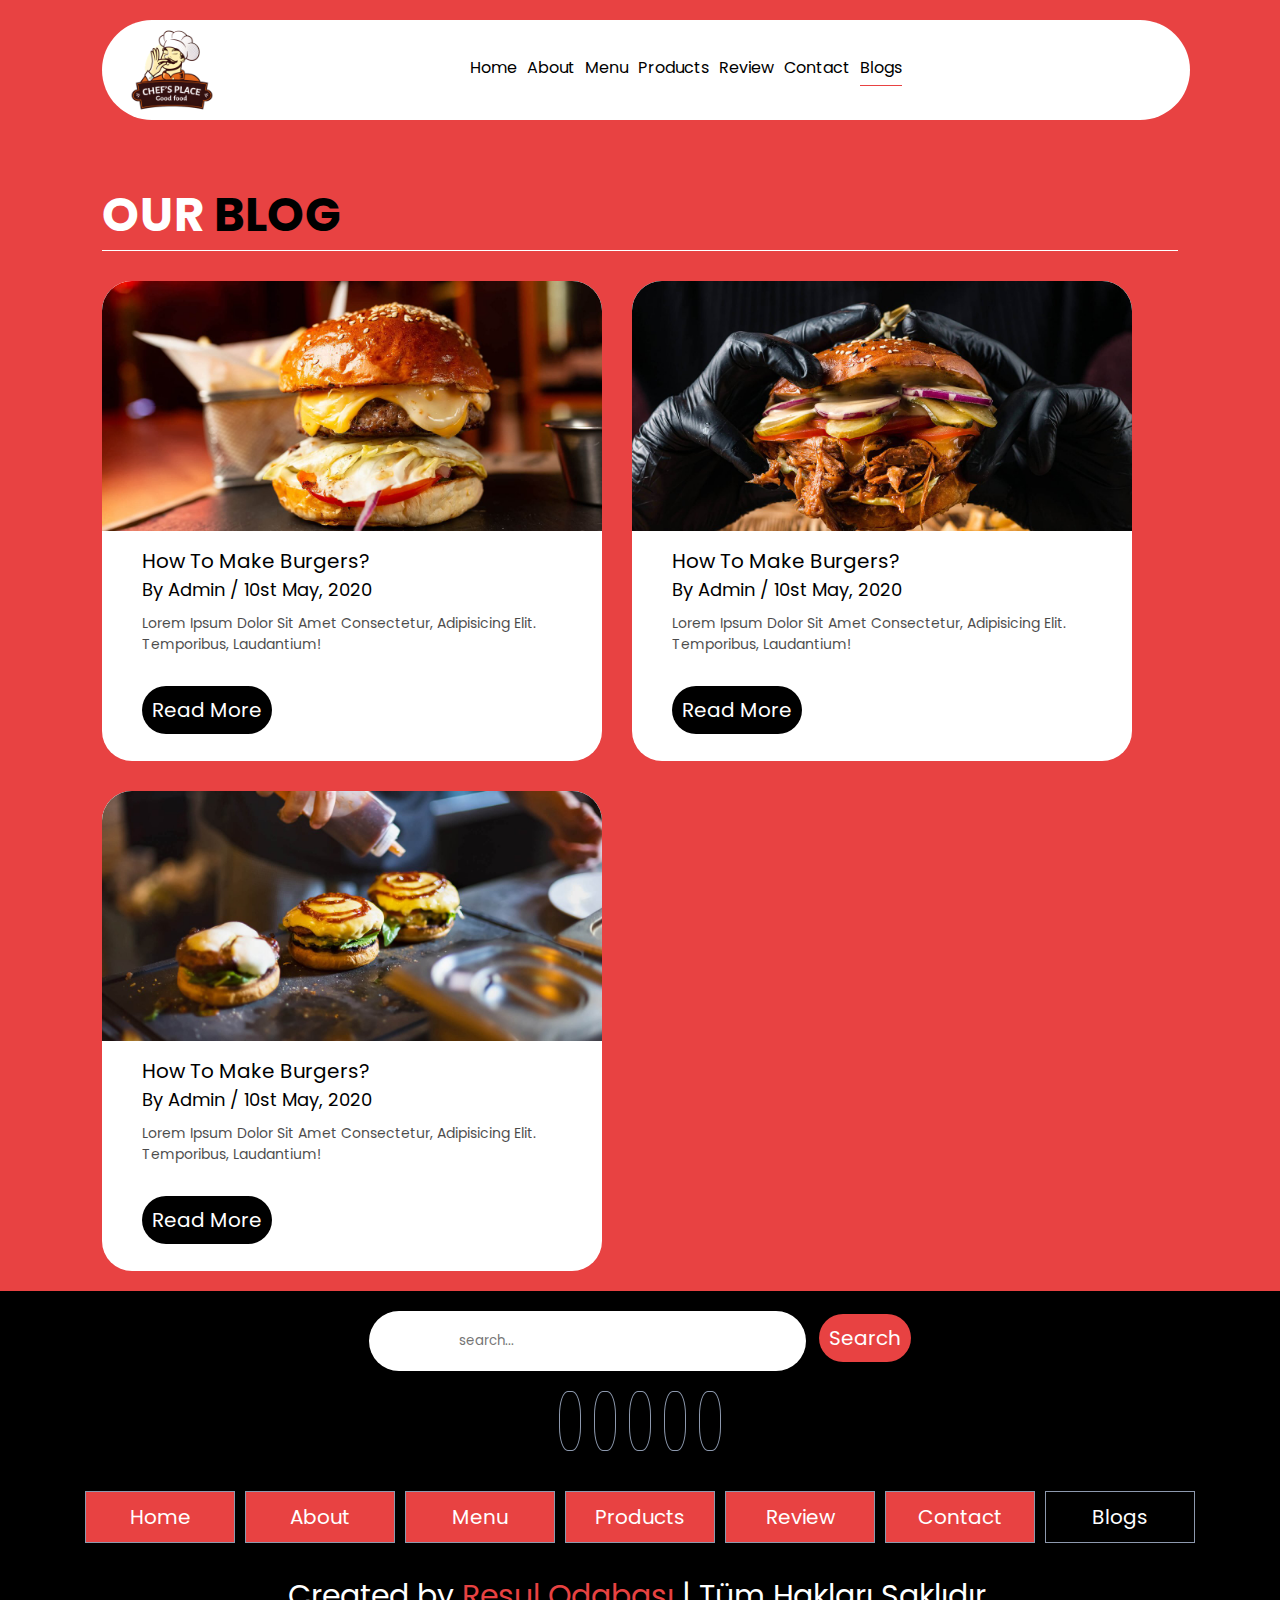
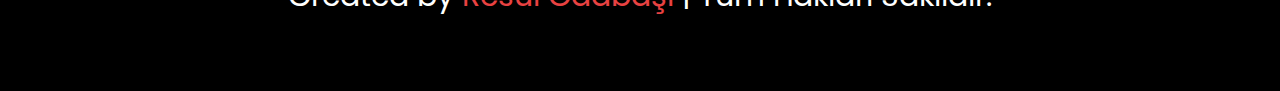
<file: blogs.html>
<!DOCTYPE html>
<html lang="en">

<head>
    <meta charset="UTF-8">
    <meta name="viewport" content="width=device-width, initial-scale=1.0">
    <link rel="stylesheet" href="https://cdnjs.cloudflare.com/ajax/libs/font-awesome/6.4.2/css/all.min.css"
        integrity="sha512-z3gLpd7yknf1YoNbCzqRKc4qyor8gaKU1qmn+CShxbuBusANI9QpRohGBreCFkKxLhei6S9CQXFEbbKuqLg0DA=="
        crossorigin="anonymous" referrerpolicy="no-referrer" />
    <title>Restaurant Web Site</title>
    <link rel="stylesheet" href="style.css">
</head>

<body>
    <div class="header container" id="about-header">
        <nav class="menu">
            <div class="logo">
                <img src="images/logo.png" alt="Logo">
            </div>
            <div class="links">
                <a href="index.html">Home</a>
                <a href="about.html">About</a>
                <a href="menu.html">Menu</a>
                <a href="products.html">Products</a>
                <a href="review.html">Review</a>
                <a href="contact.html">Contact</a>
                <a href="blogs.html" class="active">Blogs</a>
            </div>
            <div class="marketing">
                <i class="fa-solid fa-magnifying-glass"></i>
                <i class="fa-solid fa-shop"></i>
            </div>
        </nav>
    </div>

    <div class="blogs container">
        <div class="headers">
            <h3>
                OUR <span>BLOG</span>
            </h3>
        </div>

        <div class="blog-content">
            <div class="content">
                <div class="resim">
                    <img src="images/blog-1.jpg" alt="">
                </div>
                <div class="aciklama">
                    <h3>How To Make Burgers?</h3>
                    <span>By Admin / 10st May, 2020</span>
                    <p>Lorem Ipsum Dolor Sit Amet Consectetur, Adipisicing Elit. Temporibus, Laudantium!</p>
                    <a href="" class="btn">Read More</a>
                </div>
            </div>
            <div class="content">
                <div class="resim">
                    <img src="images/blog-2.jpg" alt="">
                </div>
                <div class="aciklama">
                    <h3>How To Make Burgers?</h3>
                    <span>By Admin / 10st May, 2020</span>
                    <p>Lorem Ipsum Dolor Sit Amet Consectetur, Adipisicing Elit. Temporibus, Laudantium!</p>
                    <a href="" class="btn">Read More</a>
                </div>
            </div>
            <div class="content">
                <div class="resim">
                    <img src="images/blog-3.jpg" alt="">
                </div>
                <div class="aciklama">
                    <h3>How To Make Burgers?</h3>
                    <span>By Admin / 10st May, 2020</span>
                    <p>Lorem Ipsum Dolor Sit Amet Consectetur, Adipisicing Elit. Temporibus, Laudantium!</p>
                    <a href="" class="btn">Read More</a>
                </div>
            </div>
        </div>


    </div>

    <section class="footer">
        <div class="footer-container">
            <div class="search">
                <input type="text" placeholder="search...">
                <a href="" class="btn x">Search</a>
            </div>
            <div class="f-links">
                <i class="fa-brands fa-facebook"></i>
                <i class="fa-brands fa-twitter"></i>
                <i class="fa-brands fa-instagram"></i>
                <i class="fa-brands fa-linkedin"></i>
                <i class="fa-brands fa-whatsapp"></i>
            </div>
            <div class="f-menu">
                <a href="index.html" class="btn f-btn ">Home</a>
                <a href="about.html" class="btn f-btn">About</a>
                <a href="menu.html" class="btn f-btn">Menu</a>
                <a href="products.html" class="btn f-btn">Products</a>
                <a href="review.html" class="btn f-btn">Review</a>
                <a href="contact.html" class="btn f-btn">Contact</a>
                <a href="blogs.html" class="btn f-btn active">Blogs</a>
            </div>
            <p>Created by <span>Resul Odabaşı</span> | Tüm Hakları Saklıdır.</p>
        </div>

    </section>


</body>

</html>
</file>
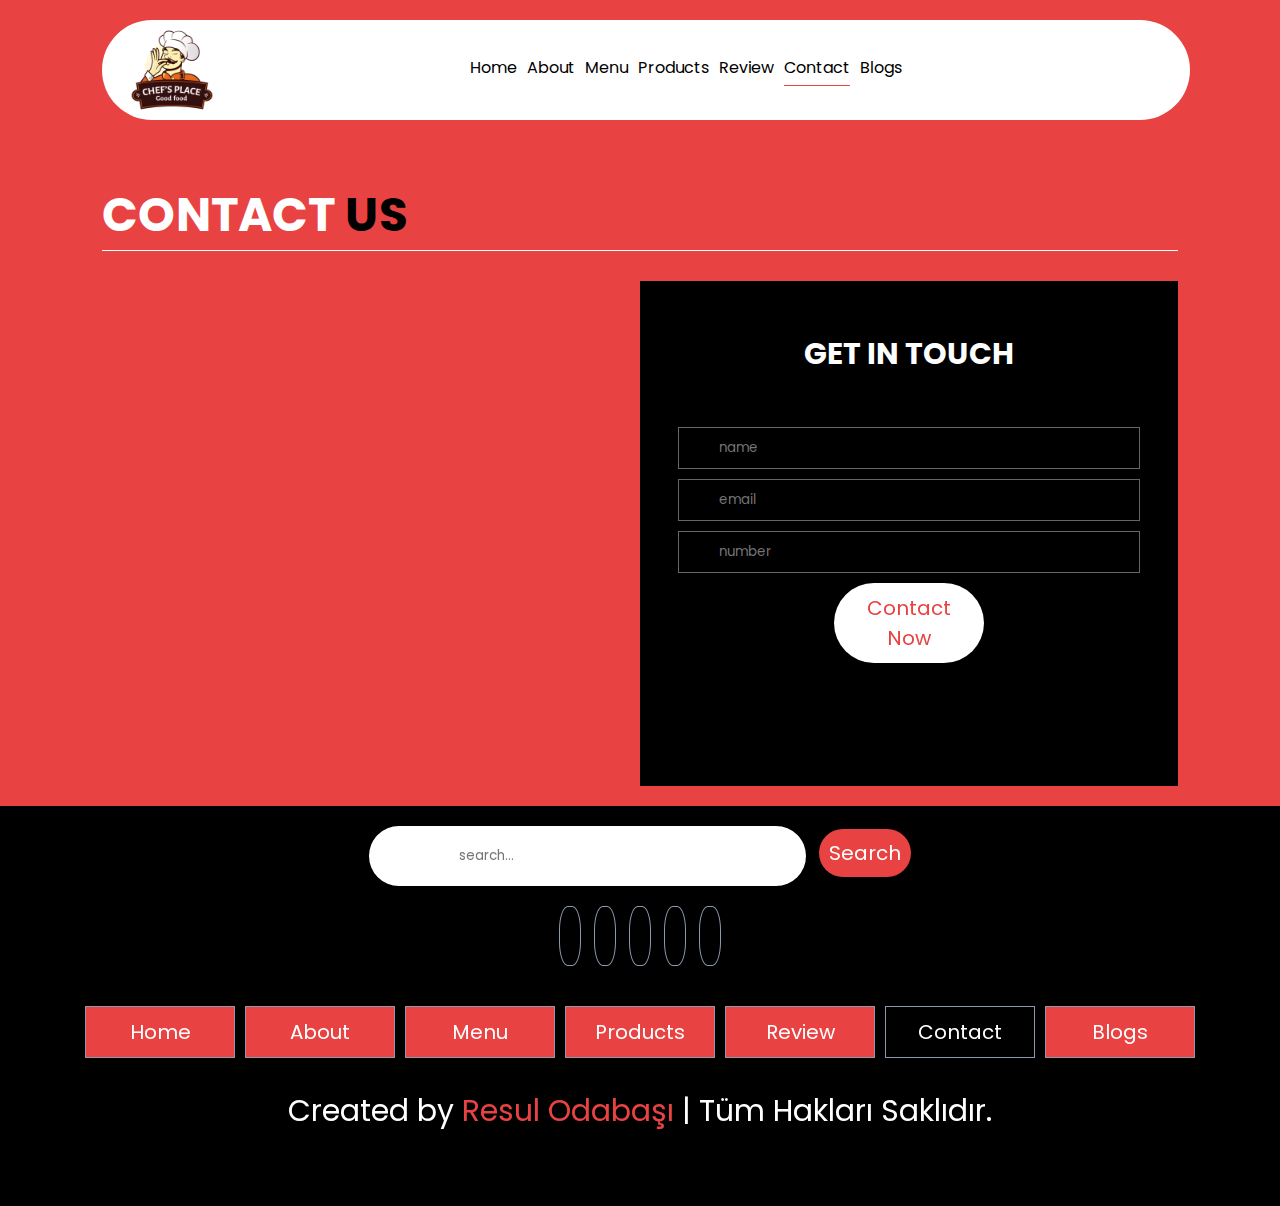
<file: contact.html>
<!DOCTYPE html>
<html lang="en">

<head>
    <meta charset="UTF-8">
    <meta name="viewport" content="width=device-width, initial-scale=1.0">
    <link rel="stylesheet" href="https://cdnjs.cloudflare.com/ajax/libs/font-awesome/6.4.2/css/all.min.css"
        integrity="sha512-z3gLpd7yknf1YoNbCzqRKc4qyor8gaKU1qmn+CShxbuBusANI9QpRohGBreCFkKxLhei6S9CQXFEbbKuqLg0DA=="
        crossorigin="anonymous" referrerpolicy="no-referrer" />
    <title>Restaurant Web Site</title>
    <link rel="stylesheet" href="style.css">
</head>

<body>
    <div class="header container" id="about-header">
        <nav class="menu">
            <div class="logo">
                <img src="images/logo.png" alt="Logo">
            </div>
            <div class="links">
                <a href="index.html">Home</a>
                <a href="about.html">About</a>
                <a href="menu.html">Menu</a>
                <a href="products.html">Products</a>
                <a href="review.html">Review</a>
                <a href="contact.html" class="active">Contact</a>
                <a href="blogs.html">Blogs</a>
            </div>
            <div class="marketing">
                <i class="fa-solid fa-magnifying-glass"></i>
                <i class="fa-solid fa-shop"></i>
            </div>
        </nav>
    </div>

    <section class="contact container">
        <div class="headers">
            <h3>
                CONTACT <span>US</span>
            </h3>
        </div>
        <div class="con-row">
            <div class="col left">
                <iframe
                    src="https://www.google.com/maps/embed?pb=!1m14!1m8!1m3!1d6019.981259768205!2d29.103522537025402!3d41.02546094252169!3m2!1i1024!2i768!4f13.1!3m3!1m2!1s0x14cac8faca10614d%3A0x3d4c8f0955539af1!2s%C3%9Cmraniye%20Mesleki%20ve%20Teknik%20Anadolu%20Lisesi!5e0!3m2!1str!2str!4v1696345929708!5m2!1str!2str"
                    allowfullscreen="" loading="lazy" referrerpolicy="no-referrer-when-downgrade">
                </iframe>

            </div>
            <div class="col right">
                <h3>GET IN TOUCH</h3>
                <form action="#">
                    <div class="InputBox">
                        <i class="fa-solid fa-user"></i>
                        <input type="text" placeholder="name">
                    </div>

                    <div class="InputBox">
                        <i class="fa-solid fa-envelope"></i>
                        <input type="email" placeholder="email">
                    </div>
                    <div class="InputBox">
                        <i class="fa-solid fa-phone"></i>
                        <input type="phone" placeholder="number">
                    </div>
                </form>
                <div class="but">
                    <a href="" class="btn">Contact Now</a>
                </div>

            </div>

        </div>
    </section>

    <section class="footer">
        <div class="footer-container">
            <div class="search">
                <input type="text" placeholder="search...">
                <a href="" class="btn x">Search</a>
            </div>
            <div class="f-links">
                <i class="fa-brands fa-facebook"></i>
                <i class="fa-brands fa-twitter"></i>
                <i class="fa-brands fa-instagram"></i>
                <i class="fa-brands fa-linkedin"></i>
                <i class="fa-brands fa-whatsapp"></i>
            </div>
            <div class="f-menu">
                <a href="index.html" class="btn f-btn ">Home</a>
                <a href="about.html" class="btn f-btn">About</a>
                <a href="menu.html" class="btn f-btn">Menu</a>
                <a href="products.html" class="btn f-btn">Products</a>
                <a href="review.html" class="btn f-btn">Review</a>
                <a href="contact.html" class="btn f-btn active">Contact</a>
                <a href="blogs.html" class="btn f-btn">Blogs</a>
            </div>
            <p>Created by <span>Resul Odabaşı</span> | Tüm Hakları Saklıdır.</p>
        </div>

    </section>


</body>

</html>
</file>
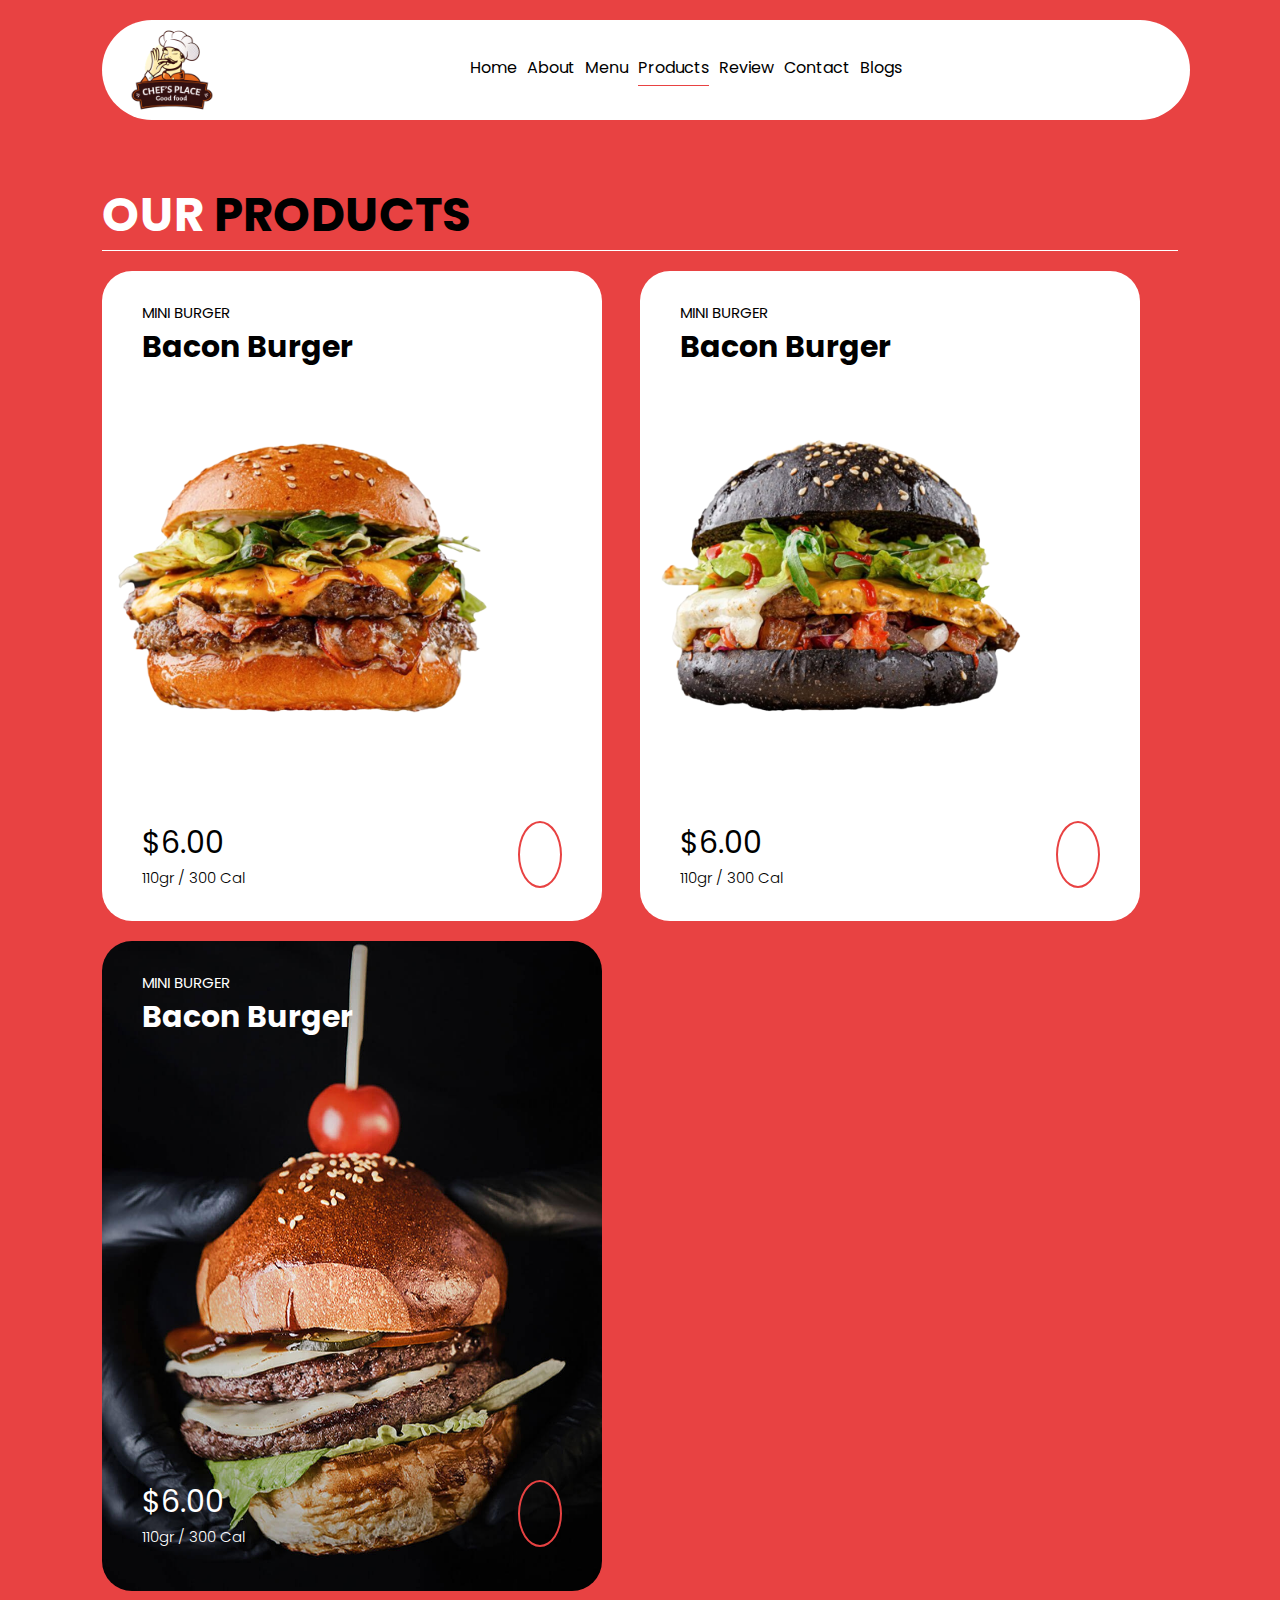
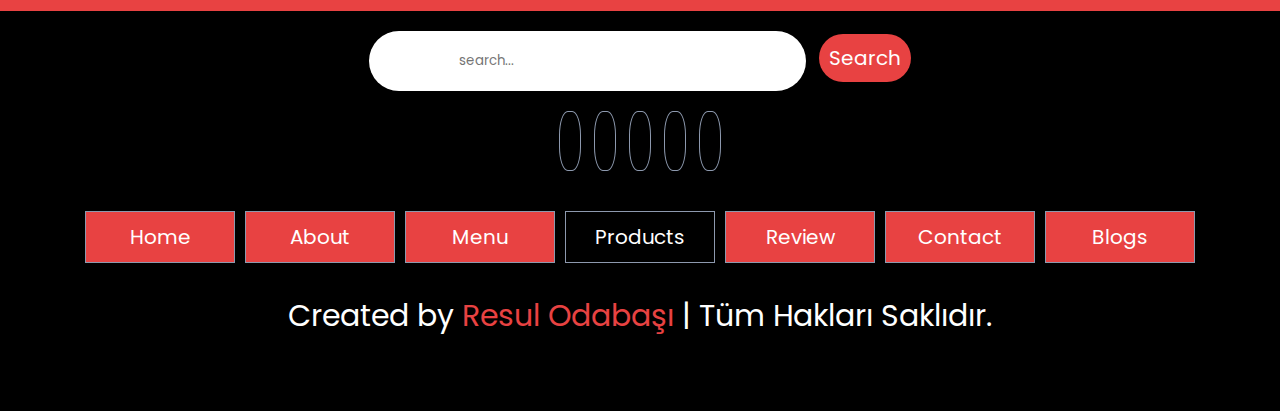
<file: products.html>
<!DOCTYPE html>
<html lang="en">

<head>
    <meta charset="UTF-8">
    <meta name="viewport" content="width=device-width, initial-scale=1.0">
    <link rel="stylesheet" href="https://cdnjs.cloudflare.com/ajax/libs/font-awesome/6.4.2/css/all.min.css"
        integrity="sha512-z3gLpd7yknf1YoNbCzqRKc4qyor8gaKU1qmn+CShxbuBusANI9QpRohGBreCFkKxLhei6S9CQXFEbbKuqLg0DA=="
        crossorigin="anonymous" referrerpolicy="no-referrer" />
    <title>Restaurant Web Site</title>
    <link rel="stylesheet" href="style.css">
</head>

<body>
    <div class="header container" id="about-header">
        <nav class="menu">
            <div class="logo">
                <img src="images/logo.png" alt="Logo">
            </div>
            <div class="links">
                <a href="index.html" >Home</a>
                <a href="about.html">About</a>
                <a href="menu.html">Menu</a>
                <a href="products.html" class="active">Products</a>
                <a href="review.html">Review</a>
                <a href="contact.html">Contact</a>
                <a href="blogs.html">Blogs</a>
            </div>
            <div class="marketing">
                <i class="fa-solid fa-magnifying-glass"></i>
                <i class="fa-solid fa-shop"></i>
            </div>
        </nav>
    </div>

    <section class="products container">
        <div class="headers">
            <h3>
                Our <span>PRODUCTS</span>
            </h3>
        </div>
        <div class="products-boxs">
            <div class="products-box">
                <div class="up-menu">
                    <span>MINI BURGER</span>
                    <h3>Bacon Burger</h3>
                </div>
                <div class="resim">
                    <img src="images/product-1.png" alt="">
                </div>
                <div class="down-menu">
                    <div class="left">
                        <span>$6.00</span>
                        <span>110gr / 300 Cal</span>
                    </div>
                    <div class="right">
                        <i class="fa-solid fa-plus"></i>
                    </div>
                </div>

            </div>

            <div class="products-box">
                <div class="up-menu">
                    <span>MINI BURGER</span>
                    <h3>Bacon Burger</h3>
                </div>
                <div class="resim">
                    <img src="images/product-2.png" alt="">
                </div>
                <div class="down-menu">
                    <div class="left">
                        <span>$6.00</span>
                        <span>110gr / 300 Cal</span>
                    </div>
                    <div class="right">
                        <i class="fa-solid fa-plus"></i>
                    </div>
                </div>

            </div>

            <div class="products-box dark">
                <div class="up-menu">
                    <span>MINI BURGER</span>
                    <h3>Bacon Burger</h3>
                </div>
                <div class="down-menu">
                    <div class="left">
                        <span>$6.00</span>
                        <span>110gr / 300 Cal</span>
                    </div>
                    <div class="right">
                        <i class="fa-solid fa-plus"></i>
                    </div>
                </div>

            </div>
        </div>
    </section>

    <section class="footer">
        <div class="footer-container">
            <div class="search">
                <input type="text" placeholder="search...">
                <a href="" class="btn x">Search</a>
            </div>
            <div class="f-links">
                <i class="fa-brands fa-facebook"></i>
                <i class="fa-brands fa-twitter"></i>
                <i class="fa-brands fa-instagram"></i>
                <i class="fa-brands fa-linkedin"></i>
                <i class="fa-brands fa-whatsapp"></i>
            </div>
            <div class="f-menu">
                <a href="index.html" class="btn f-btn ">Home</a>
                <a href="about.html" class="btn f-btn">About</a>
                <a href="menu.html" class="btn f-btn">Menu</a>
                <a href="products.html" class="btn f-btn active">Products</a>
                <a href="review.html" class="btn f-btn">Review</a>
                <a href="contact.html" class="btn f-btn">Contact</a>
                <a href="blogs.html" class="btn f-btn">Blogs</a>
            </div>
            <p>Created by <span>Resul Odabaşı</span> | Tüm Hakları Saklıdır.</p>
        </div>

    </section>


</body>

</html>
</file>
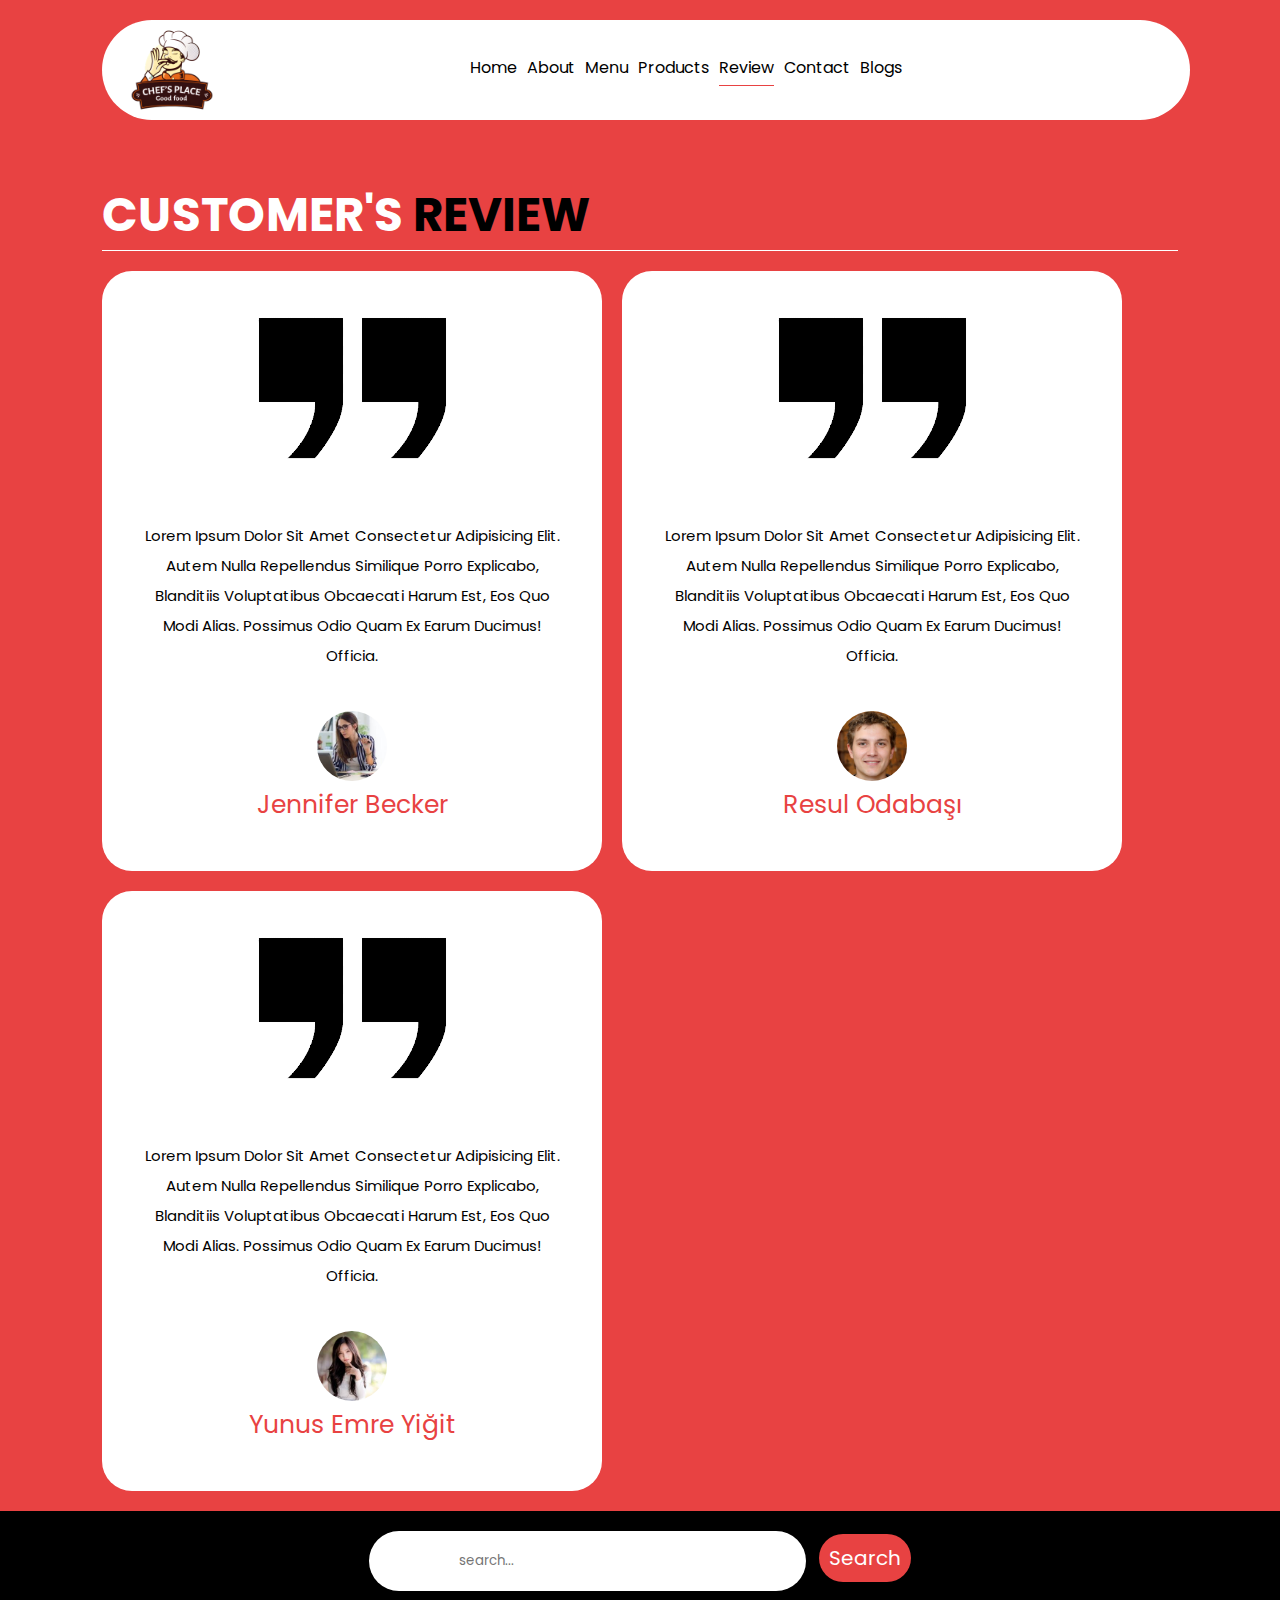
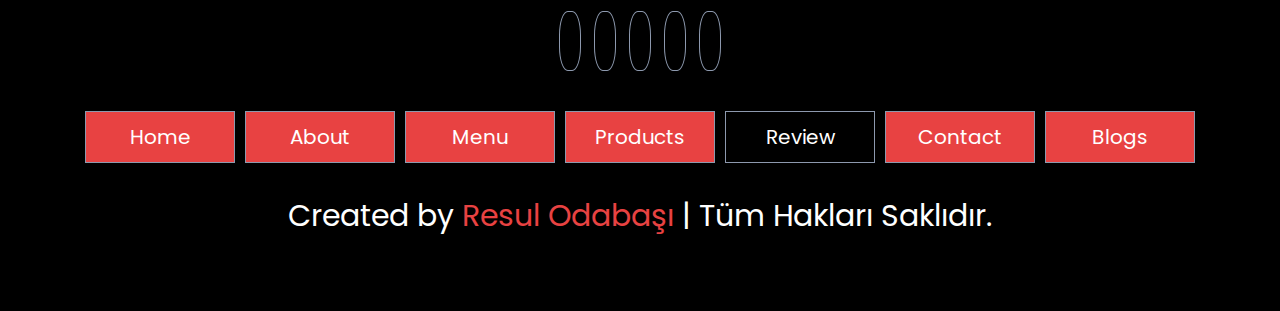
<file: review.html>
<!DOCTYPE html>
<html lang="en">

<head>
    <meta charset="UTF-8">
    <meta name="viewport" content="width=device-width, initial-scale=1.0">
    <link rel="stylesheet" href="https://cdnjs.cloudflare.com/ajax/libs/font-awesome/6.4.2/css/all.min.css"
        integrity="sha512-z3gLpd7yknf1YoNbCzqRKc4qyor8gaKU1qmn+CShxbuBusANI9QpRohGBreCFkKxLhei6S9CQXFEbbKuqLg0DA=="
        crossorigin="anonymous" referrerpolicy="no-referrer" />
    <title>Restaurant Web Site</title>
    <link rel="stylesheet" href="style.css">
</head>

<body>
    <div class="header container" id="about-header">
        <nav class="menu">
            <div class="logo">
                <img src="images/logo.png" alt="Logo">
            </div>
            <div class="links">
                <a href="index.html">Home</a>
                <a href="about.html">About</a>
                <a href="menu.html">Menu</a>
                <a href="products.html">Products</a>
                <a href="review.html" class="active">Review</a>
                <a href="contact.html">Contact</a>
                <a href="blogs.html">Blogs</a>
            </div>
            <div class="marketing">
                <i class="fa-solid fa-magnifying-glass"></i>
                <i class="fa-solid fa-shop"></i>
            </div>
        </nav>
    </div>

    <section class="customers container">
        <div class="headers">
            <h3>
                CUSTOMER'S <span>REVIEW</span>
            </h3>
        </div>
        <div class="customer-boxs">
            <div class="customer-box">
                <div class="c-resim">
                    <img src="images/quote.png" alt="">
                </div>
                <p>Lorem Ipsum Dolor Sit Amet Consectetur Adipisicing Elit. Autem Nulla Repellendus Similique Porro
                    Explicabo, Blanditiis Voluptatibus Obcaecati Harum Est, Eos Quo Modi Alias. Possimus Odio Quam Ex
                    Earum
                    Ducimus! Officia.</p>

                <img src="images/avatar-1.png" alt="" id="avatars">
                <span id="avatar">Jennifer Becker
                </span>
                <span class="fa fa-star checked fa-beat"></span>
                <span class="fa fa-star checked fa-beat"></span>
                <span class="fa fa-star checked fa-beat"></span>
                <span class="fa fa-star checked fa-beat"></span>
            </div>
            <div class="customer-box">
                <div class="c-resim">
                    <img src="images/quote.png" alt="">
                </div>
                <p>Lorem Ipsum Dolor Sit Amet Consectetur Adipisicing Elit. Autem Nulla Repellendus Similique Porro
                    Explicabo, Blanditiis Voluptatibus Obcaecati Harum Est, Eos Quo Modi Alias. Possimus Odio Quam Ex
                    Earum
                    Ducimus! Officia.</p>

                <img src="images/avatar-2.png" alt="" id="avatars">
                <span id="avatar">Resul Odabaşı
                </span>
                <span class="fa fa-star checked fa-beat"></span>
                <span class="fa fa-star checked fa-beat"></span>
                <span class="fa fa-star checked fa-beat"></span>
                <span class="fa fa-star checked fa-beat"></span>
            </div>
            <div class="customer-box">
                <div class="c-resim">
                    <img src="images/quote.png" alt="">
                </div>
                <p>Lorem Ipsum Dolor Sit Amet Consectetur Adipisicing Elit. Autem Nulla Repellendus Similique Porro
                    Explicabo, Blanditiis Voluptatibus Obcaecati Harum Est, Eos Quo Modi Alias. Possimus Odio Quam Ex
                    Earum
                    Ducimus! Officia.</p>

                <img src="images/avatar-3.png" alt="" id="avatars">
                <span id="avatar">Yunus Emre Yiğit
                </span>
                <span class="fa fa-star checked fa-beat"></span>
                <span class="fa fa-star checked fa-beat"></span>
                <span class="fa fa-star checked fa-beat"></span>
                <span class="fa fa-star checked fa-beat"></span>
            </div>
        </div>
    </section>

    <section class="footer">
        <div class="footer-container">
            <div class="search">
                <input type="text" placeholder="search...">
                <a href="" class="btn x">Search</a>
            </div>
            <div class="f-links">
                <i class="fa-brands fa-facebook"></i>
                <i class="fa-brands fa-twitter"></i>
                <i class="fa-brands fa-instagram"></i>
                <i class="fa-brands fa-linkedin"></i>
                <i class="fa-brands fa-whatsapp"></i>
            </div>
            <div class="f-menu">
                <a href="index.html" class="btn f-btn ">Home</a>
                <a href="about.html" class="btn f-btn">About</a>
                <a href="menu.html" class="btn f-btn">Menu</a>
                <a href="products.html" class="btn f-btn">Products</a>
                <a href="review.html" class="btn f-btn active">Review</a>
                <a href="contact.html" class="btn f-btn">Contact</a>
                <a href="blogs.html" class="btn f-btn">Blogs</a>
            </div>
            <p>Created by <span>Resul Odabaşı</span> | Tüm Hakları Saklıdır.</p>
        </div>

    </section>


</body>

</html>
</file>
<file: style.css>
@import url('https://fonts.googleapis.com/css2?family=Poppins:wght@100;300;400;500;600&display=swap');

html {
    font-size: 62.5%;
}

* {
    margin: 0px;
    padding: 0px;
    transition: all .2s ease;
    font-family: 'Poppins', sans-serif;
    box-sizing: border-box;
}

body {
    background-color: #e84242;
    height: 100vh;
    width: 100%;
}



.header {
    position: absolute;
    width: 85%;
}

#about-header {
    position: relative;
}



/*Header Start */
.header .menu .logo {
    height: 10rem;
    padding-left: 2rem;
    cursor: pointer;
}

.header .menu .logo img {
    height: 100%;
    object-fit: cover;

}

.container {
    margin: 2rem 8%;

}

.header .menu {
    background-color: white;
    display: flex;
    justify-content: space-between;
    align-items: center;
    border-radius: 30rem;
}

.header .menu .links {
    display: flex;
    justify-content: center;
    align-items: center;
    column-gap: 1rem;
}

.header .menu .links a {
    text-decoration: none;
    color: black;
    font-size: 1.6rem;
    padding-bottom: 0.5rem;
    border-bottom: 0.1rem solid transparent;
}

.header .menu .links a:hover,
.header .menu .links .active {
    border-color: #e84242;
    padding-bottom: 0.5rem;
}

.header .menu .marketing {
    margin-right: 2rem;
    font-size: 2.5rem;
    display: flex;
    column-gap: 2rem;
}

/*Header End */
a {
    text-decoration: none;

}

.btn {

    width: 150px;
    height: 50 px;
    text-align: center;
    background-color: black;
    color: white;
    border-radius: 50rem;
    padding: 1rem 1rem;
    font-size: 2rem;
    margin-top: 1rem;
    cursor: pointer;
}

.btn:hover {
    opacity: 0.7;
}



/*Home Start*/



.home {
    color: white;
    height: 100vh;
    width: 100%;
    display: flex;
    flex-direction: column;
    justify-content: center;
    background: url(images/home.jpg);
    background-position: center;
    background-repeat: no-repeat;
    background-size: cover;
}

.home .icerik {
    max-width: 60rem;
}

.home h3 {
    font-size: 6rem;
}

.home p {
    font-size: 2rem;
    color: #ccc;
    line-height: 1.8;
    margin-bottom: 2rem;
}

.our {
    margin-top: 2rem;
    color: white;
    display: flex;
    align-items: start;
    justify-content: start;
}

.headers {
    color: white;
    font-size: 4rem;
    margin-top: 6rem;
    border-bottom: .1rem solid white;
    width: 100%;
    text-transform: uppercase;
}

.headers span {
    color: black;
}

.our .headers {
    color: white;

}

/*Home End*/

/* Our Menu  Star*/


.menus .box-con {

    display: grid;
    grid-template-columns: repeat(auto-fit, minmax(38rem, 1fr));
    gap: 2rem;
    row-gap: 1.5rem;
    width: 100%;
}

.menus .box-con .box {
    background-color: white;
    border-radius: 3rem;
    width: 38rem;
    height: 53rem
}

.menus .box-con .box .resim {
    text-align: center;
}

.menus .box-con .box .icerik {

    display: flex;
    flex-direction: column;
    justify-content: start;
    align-items: start;
    margin-left: 8%;

}

.menus .box-con .box .icerik span {
    font-size: 2.5rem;
}

.menus .box-con .box .icerik h3 {
    font-size: 4rem;
}

.menus .box-con .box .icerik .price span {
    font-size: x-large;
    font-weight: 500;
}

.menus .box-con .box .icerik .price s {
    font-size: large;
    font-weight: 300;
}

.menus .box-con .box .altkisim {
    margin: 8%;
}


.menus .box-con .box .resim img {
    height: 30rem;
    object-fit: cover;
    object-position: center;
}

/* Our Menu End*/

/* Producs Our Start*/
.products .products-boxs {
    display: grid;
    position: relative;
    grid-template-columns: repeat(auto-fit, minmax(50rem, 1fr));
}

.products .products-boxs .products-box {
    margin-top: 2rem;
    background-color: white;
    height: 65rem;
    width: 50rem;
    border-radius: 3rem;

}

.products .products-boxs .products-box .up-menu {
    padding-top: 3rem;
    margin-left: 8%;

}

.products .products-boxs .products-box .resim {
    height: 400px;
    width: 100%;

}

.products .products-boxs .products-box.dark {
    display: flex;
    flex-direction: column;
    justify-content: space-between;
    color: white;
    padding-bottom: 8%;
    background-image: url(images/dark-product.jpg);
    background-position: center;
    background-size: cover;
}




.products .products-boxs .products-box .up-menu span {
    font-size: 1.5rem;
}


.products .products-boxs .products-box .up-menu h3 {
    font-size: 3rem;
    cursor: pointer;

}


.products .products-boxs .products-box img {
    height: 100%;

    object-fit: cover;
    top: 50%;
    left: 50%;
}

.products .products-boxs .products-box .down-menu {

    display: flex;
    margin-top: 5rem;
    justify-content: space-between;
    align-items: center;
    padding: 0 8%;
}

.products .products-boxs .products-box .down-menu .left {
    display: flex;
    flex-direction: column;
}

.products .products-boxs .products-box .down-menu .left span:last-child {
    font-size: 1.5rem;
    font-weight: 300;
}

.products .products-boxs .products-box .down-menu .left span:first-child {
    font-size: 3rem;

}

.fa-solid.fa-plus {
    color: #e84242;
    border: .2rem solid #e84242;
    border-radius: 50%;
    padding: 2rem;
    font-weight: bold;
    font-size: 1.6rem;
    cursor: pointer;
}


.about-us .about-wrapper {
    margin-top: 2rem;
    display: flex;
    column-gap: 2rem;

}

.about-us .about-wrapper .l-wr {
    flex-basis: 50%;
    border-radius: 2rem;


}

.about-us .about-wrapper .l-wr img {
    width: 100%;
    height: 100%;
    object-fit: cover;
    border-radius: 2rem;

}

.about-us .about-wrapper .r-wr {
    flex-basis: 50%;
    color: white;


}

.checked {
    color: yellow;
}

.about-us .about-wrapper .r-wr h3 {
    font-size: 3rem;
    margin-bottom: 1rem;
}

.about-us .about-wrapper .r-wr p {
    font-size: 1.5rem;
    line-height: 3rem;
    margin-bottom: 6rem;
    opacity: 0.7;
}

.fa.fa-star {
    font-size: 2.4rem;
}

/* Producs Our End*/

/*Customer Start */
.customers {
    margin-top: 2rem;
}

.customers .customer-boxs {
    margin-top: 2rem;
    display: flex;
    flex-wrap: wrap;
    column-gap: 2rem;
    row-gap: 2rem;

}

.customers .customer-boxs .customer-box {
    border-radius: 3rem;
    background-color: white;
    width: 50rem;
    height: 60rem;
    text-align: center;

}

.customers .customer-boxs .customer-box p {
    font-size: 1.5rem;
    margin: 0 8%;
    line-height: 3rem;
    margin-bottom: 4rem;

}

.customers .customer-boxs .customer-box .c-resim {
    width: 50rem;
    height: 25rem;

}

.customers .customer-boxs .customer-box .c-resim img {
    width: 225px;
    height: 225px;
    object-fit: contain;
}

#avatar {
    display: block;
    text-align: center;
    font-size: 2.5rem;
    color: #e84242;
}

#avatars {
    height: 70px;

    border-radius: 50%;
}

/*Customer End */



/*Contact Start */
.contact .con-row {
    display: flex;
    margin-top: 3rem;
}

.col {
    flex-basis: 50%;
}

iframe {
    width: 100%;
    height: 50rem;
    border: none;


}

.contact .con-row .col.right {
    color: white;
    background-color: black;
}

.contact .con-row .col.right .InputBox {
    display: flex;
    background-color: black;
    border: 0.1rem solid rgba(255, 255, 255, 0.4);
    padding: 1rem;
    margin: 0 7%;

}

.contact .con-row .col.right .InputBox i {
    padding-right: 3rem;
    font-size: 5rem;

}

form input {
    width: 100%;
    background-color: black;
    border: none;
    outline: none;
    color: white;
}




.contact .con-row .col.right h3 {
    color: white;
    font-size: 3rem;
    text-align: center;
    padding: 5rem;
}

.contact .con-row .col.right .but {
    width: 100%;
    display: flex;
    justify-content: center;
}

.contact .con-row .col.right .but a {
    background-color: white;
    color: #e84242;
}


form {
    display: flex;
    flex-direction: column;
    row-gap: 1rem;
}




/*Customer End */



/*Blogg Star */




.blog-content {
    margin-top: 3rem;
    border-top-right-radius: 3rem;
    display: flex;
    flex-wrap: wrap;
    column-gap: 3rem;
    row-gap: 3rem;
}

.content {
    background-color: white;
    width: 50rem;
    height: 48rem;
    border-radius: 3rem;
}

.content:hover {
    transform: scale(1.1);

}

.blog-content .content .resim {
    background-color: white;
    width: 50rem;
    height: auto;
    object-fit: cover;
    border-radius: 3rem;


}

.blog-content .content .resim img {

    width: 100%;
    height: 100%;
    border-top-right-radius: 3rem;
    border-top-left-radius: 3rem;
}

.blog-content .content .aciklama {
    margin-left: 8%;
}

.blog-content .content .aciklama h3 {
    font-size: 2rem;
    padding-top: 1rem;
    font-weight: 400;


}

.blog-content .content .aciklama span {
    font-size: 1.8rem;
}

.blog-content .content .aciklama p {
    padding-top: 1rem;
    font-size: 1.4rem;
    opacity: 0.7;
    padding-bottom: 4rem;
}

/*Blogs End */

/* Footer Start */
.footer {
    width: 100%;
    height: 40rem;
    background-color: black;
    color: white;
}

.footer .footer-container {
    display: flex;
    flex-direction: column;
    justify-content: center;
    align-items: center;
    padding-top: 2rem;
}

.footer .footer-container .search input {
    padding: 2rem 9rem;
    border-radius: 3rem;
    border: none;
    margin-right: 1rem;
}

.btn.x {
    background-color: #e84242;
}

.footer .footer-container .f-links {
    width: 5rem;
    height: 6rem;
    display: flex;
    justify-content: center;
    margin-top: 2rem;
    column-gap: 1.3rem;

}

.footer .footer-container .f-links i {
    font-size: 3.5rem;
    border: 1px solid #8d99ae;
    padding: 1rem;
    border-radius: 40%;
}

.footer .footer-container .f-links i:hover {
    transform: scale(1.1);
    background-color: #e84242;
}

.footer .footer-container .f-menu {
    display: flex;
    justify-content: center;
    align-items: center;
    column-gap: 1rem;
    padding: 3rem;
}

.footer .footer-container .f-menu .btn.f-btn {
    border: 1px solid #8d99ae;
    background-color: #e84242;
    border-radius: 0;
}

.footer .footer-container .f-menu .btn.f-btn:hover {

    background-color: black;

}

.footer .footer-container p {
    font-size: 3rem;
}

.footer .footer-container p span {
    font-size: 3rem;
    color: #e84242;

}

.footer .footer-container .f-menu .btn.f-btn.active {
    background-color: black;
}

#about {
    margin-top: 2rem;
}

/* Footer End */


/* Responsive Start */

@media (max-width:1670px) {}

@media (max-width:800px) {
    .header .menu .links a {
        font-size: 1rem;
    }

    .header .menu .marketing {
        font-size: 1.6rem;
    }
}

@media (max-width:600px) {
    .header .menu .links {
        display: none;
    }

    .header .menu .marketing {
        font-size: 2rem;
    }
}

@media (max-width:500px) {
    .menus.container .box-con .box .resim img {
        height: 20rem;
    }

    .menus .box-con .box {
        width: 28rem;
        height: 41rem;
    }

    .menus .box-con .box .icerik h3 {
        font-size: 3rem;
    }

    .products .products-boxs .products-box {
        height: 54rem;
        width: 30rem;
    }

    .products .products-boxs .products-box .resim {
        height: 30rem;
    }

    .products .products-boxs .products-box img {
        height: 30rem;
    }

    .products .products-boxs .products-box .up-menu h3 {
        font-size: 2rem;
    }

    .about-us .about-wrapper {
        display: flex;
        flex-direction: column;
    }

    .about-us .about-wrapper .l-wr img {
        width: 87%;
    }

    .about-us .about-wrapper .r-wr h3 {
        font-size: 1.5rem;
    }

    .about-us .about-wrapper .r-wr p {
        font-size: 1rem;
        line-height: 1rem;
        margin-bottom: 3rem;
    }

    .about-us .about-wrapper .r-wr {
        width: 87%;
    }

    .btn {
        font-size: 1.5rem;
    }

    .customers .customer-boxs .customer-box {
        width: 32rem;
        height: 65rem;
    }

    .customers .customer-boxs .customer-box .c-resim {
        width: 32rem;
    }

    .contact .con-row {
        display: flex;
        flex-direction: column;
    }





    .contact .con-row .col.right {
        width: 34rem;
    }

    .contact .con-row .col.right .but {
        margin: .5rem;
    }

    iframe {
        width: 91%;
    }

    .blog-content .content .resim {
        width: 33rem;
    }

    .content {
        width: 33rem;
        height: 37rem;
    }

    .footer .footer-container .search input {
        padding: 2rem;
    }

    .footer .footer-container .f-links {
        padding-right: 3rem;
    }

    .footer .footer-container .f-menu {
        display: flex;
        flex-direction: column;
        flex-wrap: wrap;
    }

    .footer .footer-container .f-menu .btn.f-btn {
        font-size: 1rem;
    }

    .footer {
        height: 66rem;
    }

    .footer .footer-container p {
        font-size: 1rem;
    }

    .footer .footer-container p span {
        font-size: 1rem;
    }

    .headers {
        font-size: 3rem;
    }

    .home h3 {
        font-size: 3rem;
    }

    .home .icerik {
        width: 29rem;
    }

    .home p {
        font-size: 1.5rem;
    }

    .customers .customer-boxs {
        justify-content: center;
    }

    .products.container {
        display: flex;
        flex-direction: column;
        justify-content: center;
        align-items: center;
    }

    .products .products-boxs {
        justify-items: center;
    }

    .menus .box-con {
        justify-items: center;
    }


}



/* Responsive End */
</file>
